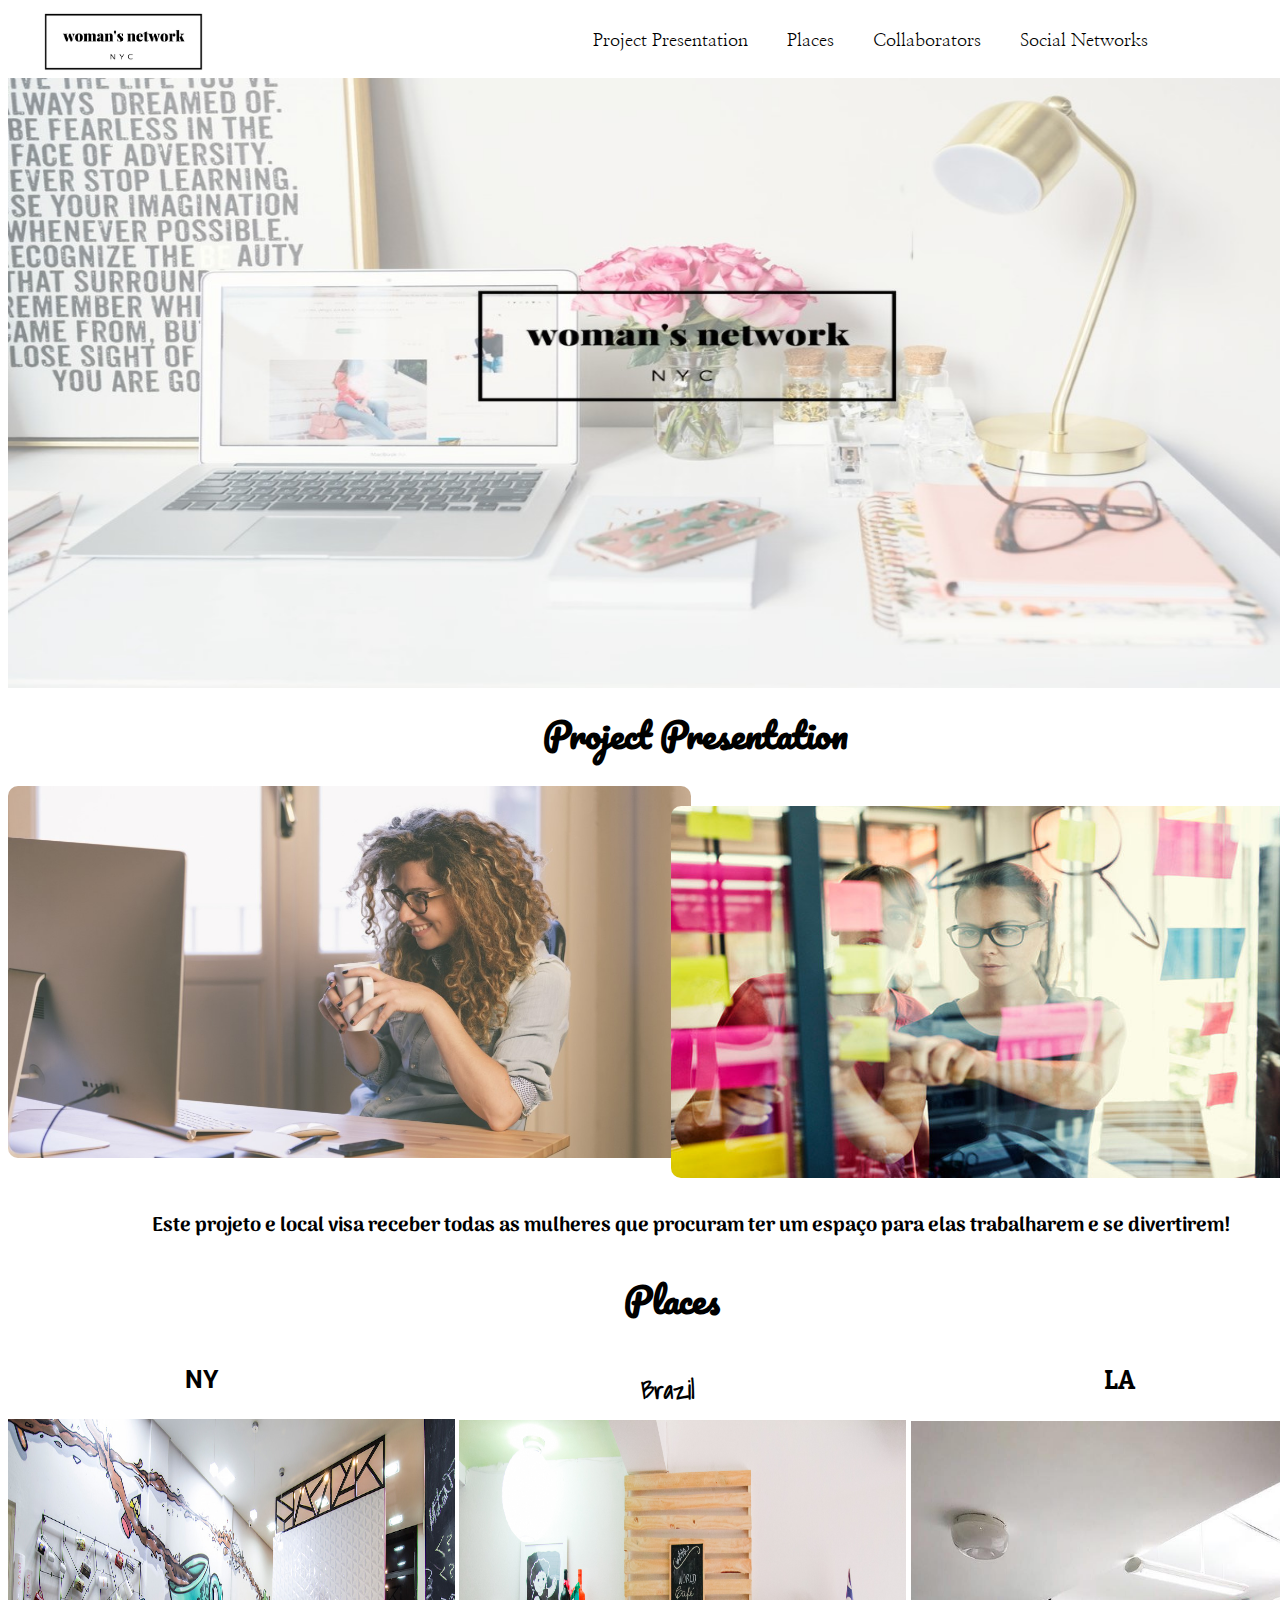
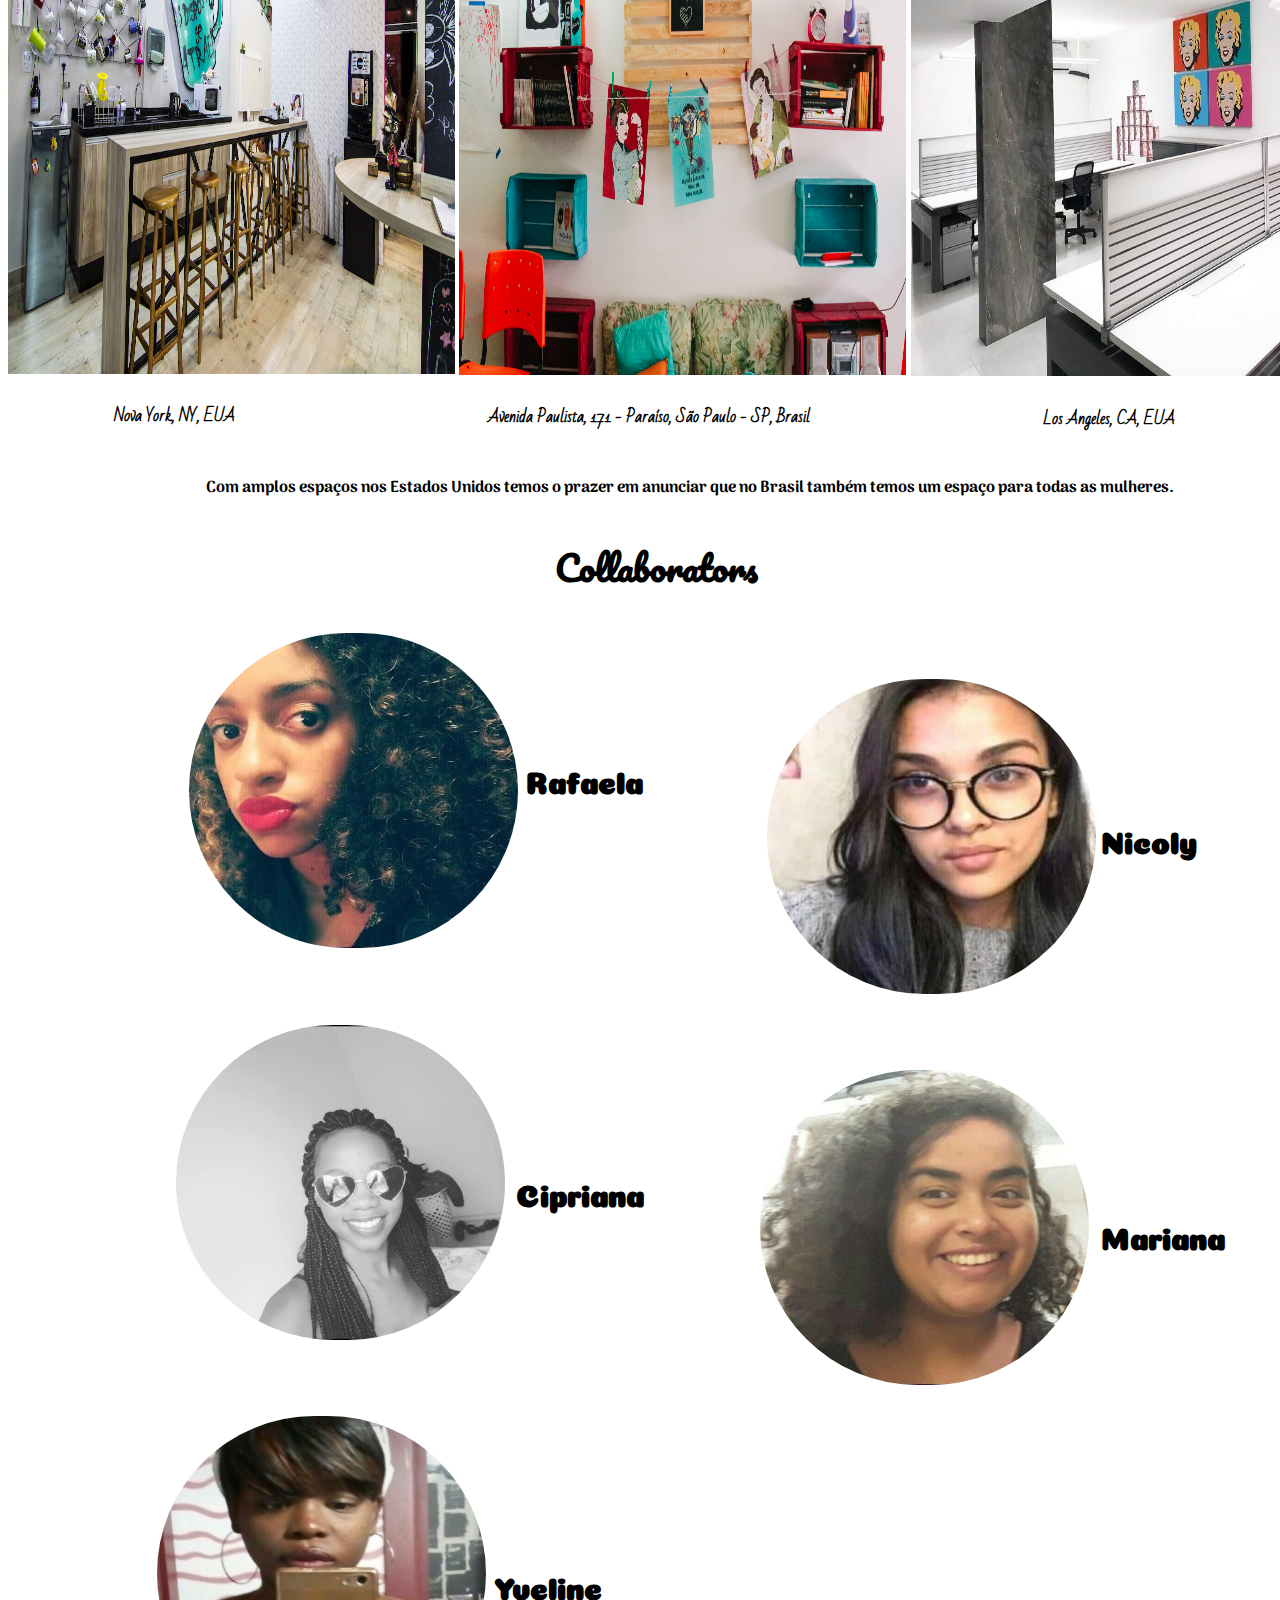
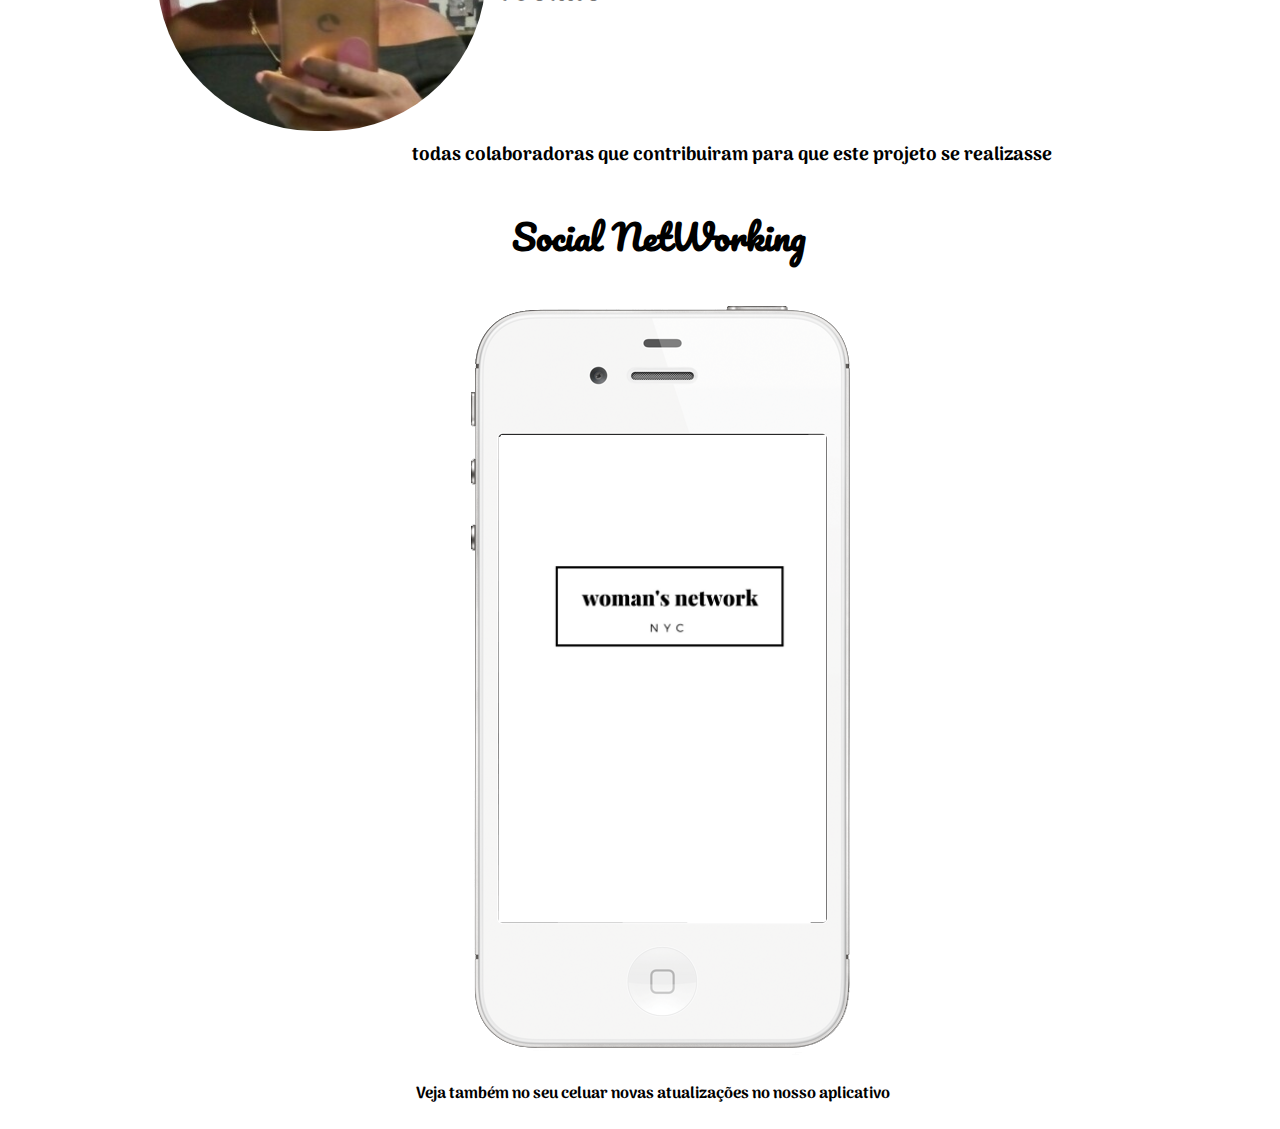
<file: index.html>
<!DOCTYPE html>
<html lang="en">
<head>
    <meta charset="UTF-8">
    <link href="https://fonts.googleapis.com/css?family=Nanum+Myeongjo" rel="stylesheet">
    <link href="https://fonts.googleapis.com/css?family=Fredoka+One|Playfair+Display+SC|Sacramento" rel="stylesheet">
    <link href="https://fonts.googleapis.com/css?family=Arima+Madurai" rel="stylesheet">
    <link href="https://fonts.googleapis.com/css?family=Pacifico" rel="stylesheet">
    <link href="https://fonts.googleapis.com/css?family=Berkshire+Swash|Roboto|Shadows+Into+Light" rel="stylesheet">
    <link href="https://fonts.googleapis.com/css?family=Bad+Script|Enriqueta|Poiret+One|Roboto|Satisfy|Shadows+Into+Light" rel="stylesheet">
    <link href="https://fonts.googleapis.com/css?family=Coiny" rel="stylesheet">
    <title>Document</title>
    <link rel="stylesheet" href="style.css">
</head>
<body>
    <nav>
        <img src="img/logo.png" class="logo">

        <ul>
            <li><a href="">Project Presentation</a> </li>          
            <li><a href="">Places</a> </li>
            <li><a href="">Collaborators</a> </li>
            <li><a href="">Social Networks</a> </li>          
        </ul>
    </nav>
    
    <section>
    <div>
        <img src="img/banner.jpg" class="banner">
    </div>
    
    <div class="presentation">
      
        <h3 class="title" >Project Presentation</h3>        
       
      <img src="img/apresentacao.jpg" class="presentation1"> 
    </div>

    <div>
            <img src="img/apresentacao2.jpg" class="presentation2">
    
            <h4 class="paragrafo" >Este projeto e local visa receber todas as mulheres que procuram ter um espaço para elas trabalharem e se divertirem!
            </h4>
    </div>
    
    <div class="places">
    
        <h3 class="title2">Places</h3>    
        
        <h3 class="text">NY</h3>
        <img src="img/place.jpg" class="place">
        <h4 class="t1">Nova York, NY, EUA</h4>      
       
        <h3 class="text2">Brazil</h3>
        <img src="img/place2.jpg" class="place2">
        <h4 class="t2">Avenida Paulista, 171 - Paraíso, São Paulo - SP, Brasil</h4>
        
        <h3 class="text3">LA</h3>
        <img src="img/place3.jpg" class="place3">
        <h4 class="t3">Los Angeles, CA, EUA</h4>

        <h4 class="stext">
            Com amplos espaços nos Estados Unidos temos o
            prazer em anunciar que no Brasil também temos
            um espaço para todas as mulheres.
        </h4>
    </div>

    <div class="colaborattors" >
        <h3 class="title5" >Collaborators</h3>
        
        <img src="img/colaboradora.jpg" class="colaboradora">
        <h4 class="cola1">Rafaela</h4>
        
        <img src="img/colaboradora2.jpg" class="colaboradora2">
       <h4 class="cola2">Nicoly</h4>
       
       <img src="img/colaboradora3.jpg" class="colaboradora3">
        <h4 class="cola3">Cipriana</h4>
        
        <img src="img/colaboradora4.jpg" class="colaboradora4">
        <h4 class="cola4">Mariana</h4>
        
        <img src="img/colaboradora5.jpg" class="colaboradora5">
        <h4 class="cola5">Yveline</h4>

        <h3 class="p1">todas colaboradoras que contribuiram para que este projeto se realizasse</h3>
    
    <div class="Social Networks">
       <h3 class="cel">Social NetWorking</h3>
        
       <img src="img/celular.jpg" class="cel0">
       
        <img src="img/celular5.jpg" class="cel5">

        <h4 class="master">Veja também no seu celuar novas atualizações no nosso aplicativo</h4>
    </div>
    </div>
</div>
</section>
</body>
</html>
</file>
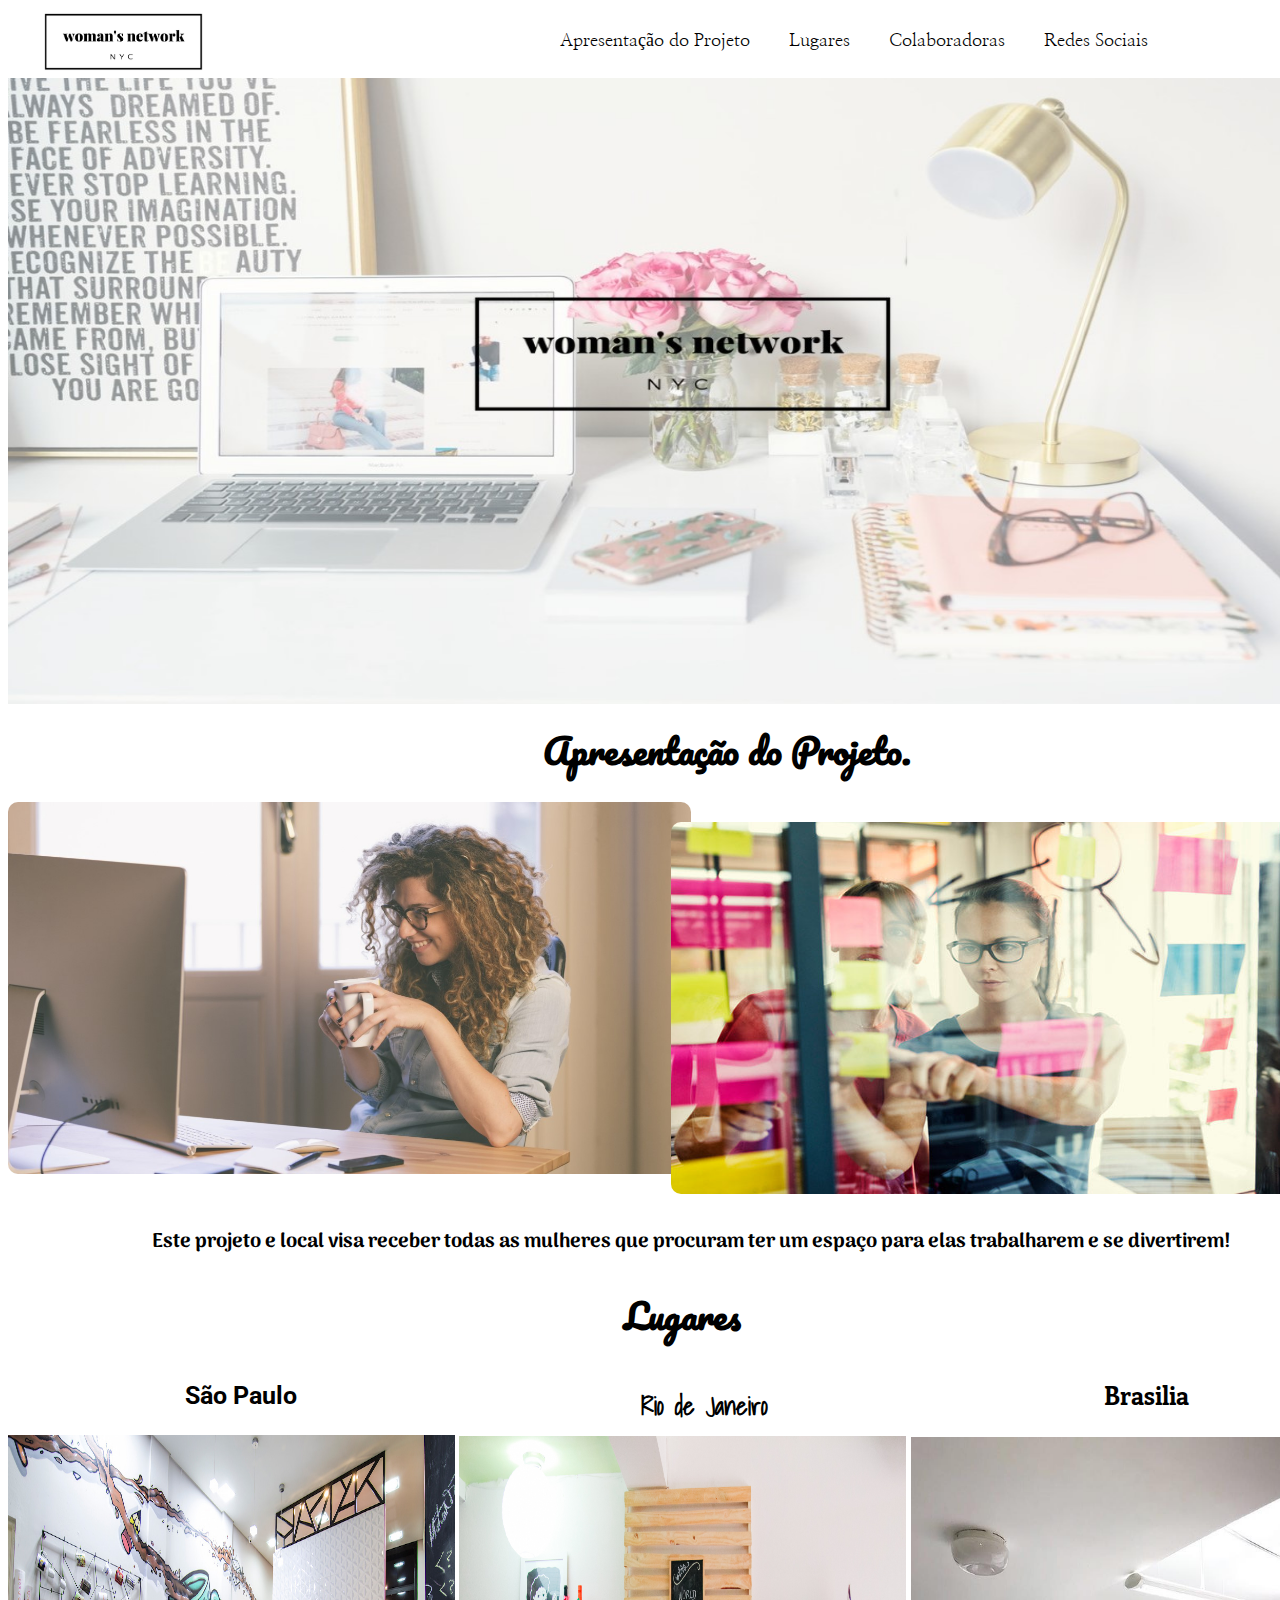
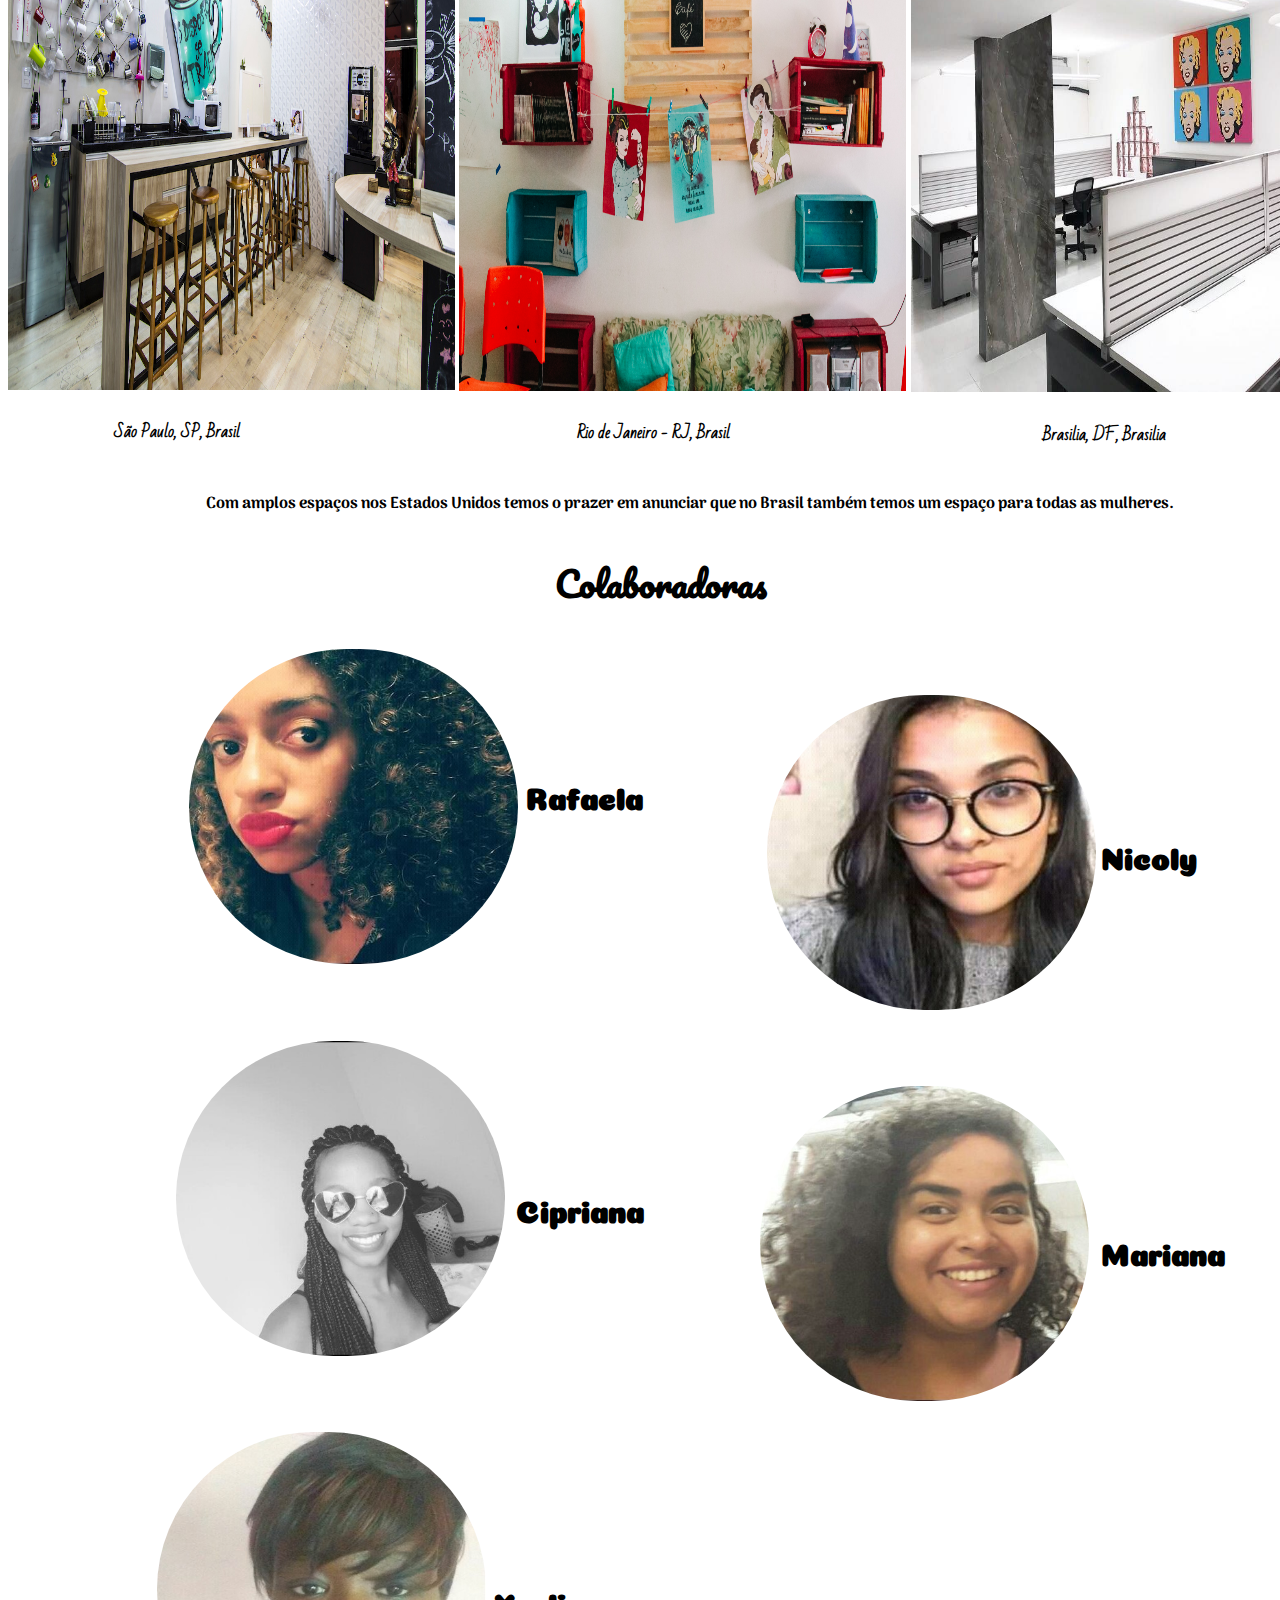
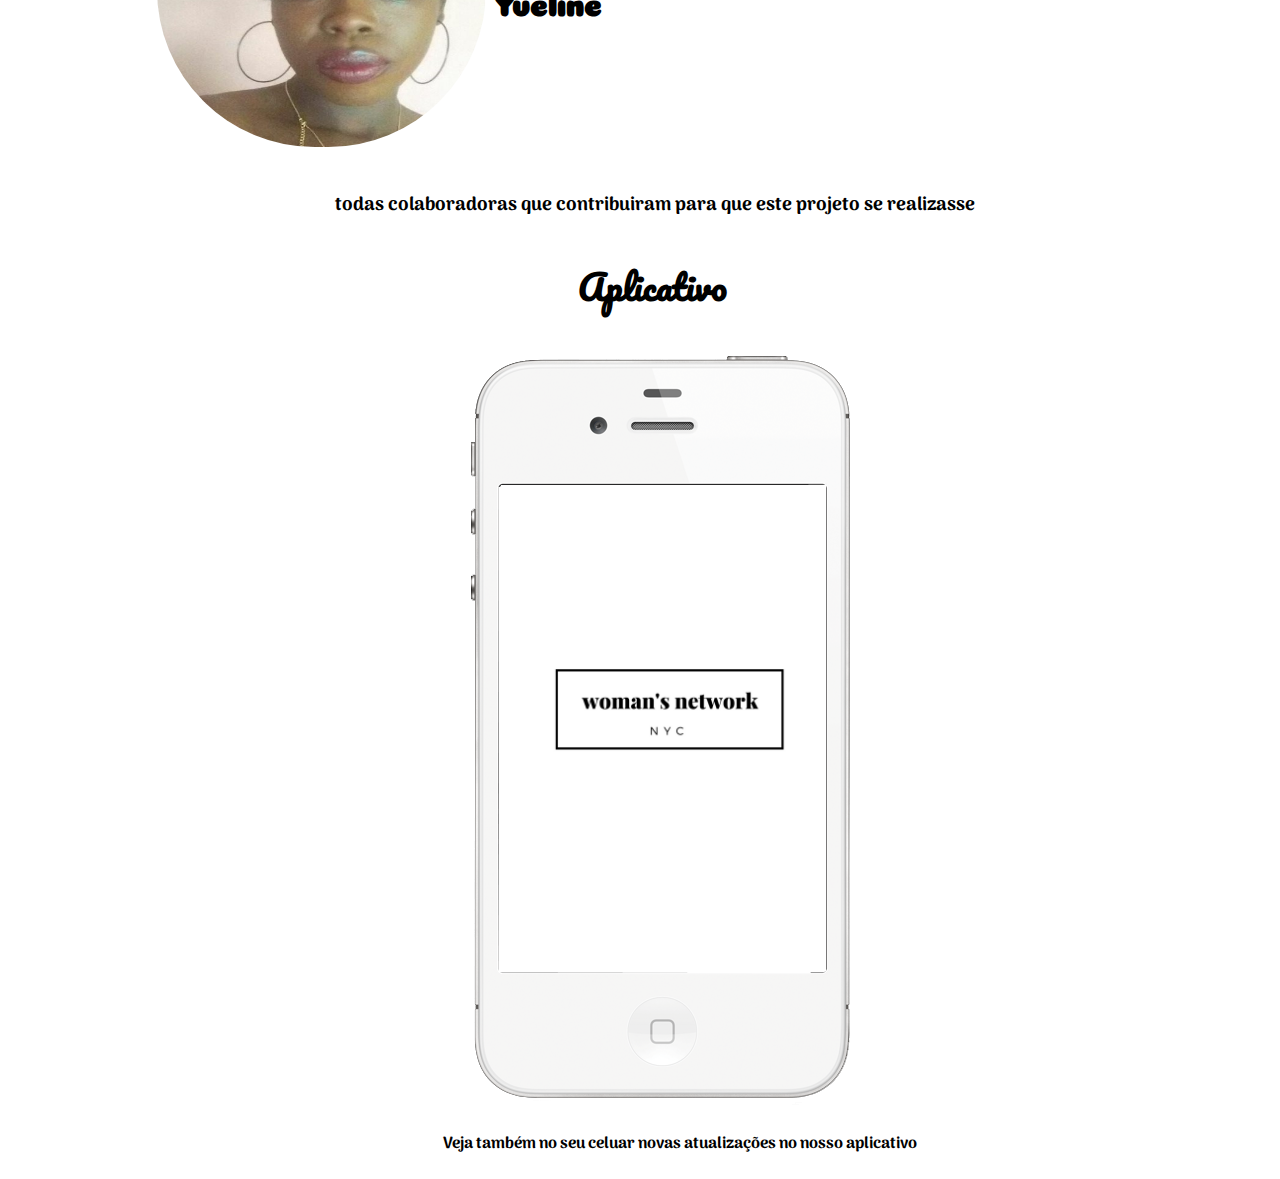
<file: projeto-master/projeto-master/index.html>
<!DOCTYPE html>
<html lang="en">
<head>
    <meta charset="UTF-8">
    <link href="https://fonts.googleapis.com/css?family=Nanum+Myeongjo" rel="stylesheet">
    <link href="https://fonts.googleapis.com/css?family=Fredoka+One|Playfair+Display+SC|Sacramento" rel="stylesheet">
    <link href="https://fonts.googleapis.com/css?family=Arima+Madurai" rel="stylesheet">
    <link href="https://fonts.googleapis.com/css?family=Pacifico" rel="stylesheet">
    <link href="https://fonts.googleapis.com/css?family=Berkshire+Swash|Roboto|Shadows+Into+Light" rel="stylesheet">
    <link href="https://fonts.googleapis.com/css?family=Bad+Script|Enriqueta|Poiret+One|Roboto|Satisfy|Shadows+Into+Light" rel="stylesheet">
    <link href="https://fonts.googleapis.com/css?family=Coiny" rel="stylesheet">
    <title>Document</title>
    <link rel="stylesheet" href="style.css">
</head>
<body>
    <nav>
        <img src="img/logo.png" class="logo">

        <ul>
            <li><a href="">Apresentação do Projeto</a> </li>          
            <li><a href="">Lugares</a> </li>
            <li><a href="">Colaboradoras</a> </li>
            <li><a href="">Redes Sociais</a> </li>          
        </ul>
    </nav>
    
    <section>
    <div>
        <img src="img/banner.jpg" class="banner">
    </div>
    
    <div class="presentation">
      
        <h3 class="title" >Apresentação do Projeto.</h3>        
       
      <img src="img/apresentacao.jpg" class="presentation1"> 
    </div>

    <div>
            <img src="img/apresentacao2.jpg" class="presentation2">
    
            <h4 class="paragrafo" >Este projeto e local visa receber todas as mulheres que procuram ter um espaço para elas trabalharem e se divertirem!
            </h4>
    </div>
    
    <div class="places">
    
        <h3 class="title2">Lugares</h3>    
        
        <h3 class="text">São Paulo</h3>
        <img src="img/place.jpg" class="place">
        <h4 class="t1">São Paulo, SP, Brasil</h4>      
       
        <h3 class="text2">Rio de Janeiro</h3>
        <img src="img/place2.jpg" class="place2">
        <h4 class="t2">Rio de Janeiro - RJ, Brasil</h4>
        
        <h3 class="text3">Brasilia</h3>
        <img src="img/place3.jpg" class="place3">
        <h4 class="t3">Brasilia, DF, Brasilia</h4>

        <h4 class="stext">
            Com amplos espaços nos Estados Unidos temos o
            prazer em anunciar que no Brasil também temos
            um espaço para todas as mulheres.
        </h4>
    </div>

    <div class="colaborattors" >
        <h3 class="title5" >Colaboradoras</h3>
        
        <img src="img/colaboradora.jpg" class="colaboradora">
        <h4 class="cola1">Rafaela</h4>
        
        <img src="img/colaboradora2.jpg" class="colaboradora2">
       <h4 class="cola2">Nicoly</h4>
       
       <img src="img/colaboradora3.jpg" class="colaboradora3">
        <h4 class="cola3">Cipriana</h4>
        
        <img src="img/colaboradora4.jpg" class="colaboradora4">
        <h4 class="cola4">Mariana</h4>
        
        <img src="img/colaboradora5.jpg" class="colaboradora5">
        <h4 class="cola5">Yveline</h4>

        <h3 class="p1">todas colaboradoras que contribuiram para que este projeto se realizasse</h3>
    
    <div class="Social Networks">
       <h3 class="cel">Aplicativo</h3>
        
       <img src="img/celular.jpg" class="cel0">
       
        <img src="img/celular5.jpg" class="cel5">

        <h4 class="master">Veja também no seu celuar novas atualizações no nosso aplicativo</h4>
    </div>
    </div>
</div>
</section>
</body>
</html>
</file>
<file: style.css>
*{
    
    font-family: 'Nanum Myeongjo', serif;
}

.logo{
    width: 163px;
    margin-left: 34px;
}

nav{
    height: 70px;
    background-color: white;
    position: fixed;
    z-index: 0;
    width: 100%;
}

a{
    text-decoration: none;
    list-style-type: none;
    color: black;
}

nav ul{
    float: right;
    font-size: 18px;
    padding-right: 140px;
    padding-top: 4px
}

nav ul li{
    float: left;
    list-style-type: none;
    margin-left: 39px;
}

.banner{
    width: 1358px;
    height: 680px;
}

section presentation{
    display: flex;
    justify-content: space-between;
    flex-wrap: wrap;
}

.presentation1{
    width: 683px;
    height: 372px;
    border-radius: 10px;
    margin-top: -14px;
    padding-left: 0px;
    margin-right: 0;
}

.presentation2{
    width: 671px;
    height: 372px;
    border-radius: 10px;
    margin-top: -424px;
    margin-left: 663px;
}

.title{
    font-size: 35px;
    margin-top: 10px;
    margin-left: 535px;
    font-family: 'Pacifico', cursive; 
}

.paragrafo{
    margin-left: 144px;
    font-family: 'Arima Madurai', cursive;
    font-size: 20px;
}

.place{
    width: 447px;
    height: 555px;
}

.place2{
    width: 447px;
    height: 555px;
    margin-left: 451px;
    margin-top: -15px;
}

.place3{
    width: 447px;
    height: 555px;
    margin-left: 903px;
}

.title2{
font-size: 35px;
margin-top: 10px;
margin-left: 616px;
font-family: 'Pacifico', cursive;
}

.text{
    font-family: 'Roboto', sans-serif;
    font-size: 25px;
    margin-left: 177px;
}

.text2{
    font-family: 'Shadows Into Light', cursive;
    margin-top: -683px;
    margin-left: 633px;
    font-size: 25px;
}

.text3{
    margin-left: 1096px;
    margin-top: -691px;
    font-family: 'Enriqueta', serif;
    font-size: 25px;
}

.t1{
    margin-left: 106px;
    font-family: 'Bad Script', cursive;
}

.t2{
    margin-left: 480px;
    font-family: 'Bad Script', cursive;
}

.t3{
    margin-left: 1035px;
    font-family: 'Bad Script', cursive;
}

.stext{
    margin-left: 198px;
    margin-top: 41px;
    font-family: 'Arima Madurai', cursive;
}

   section colaborattors{
    display: flex;
    justify-content: space-between;
    flex-wrap: wrap;
   }
    
   .colaboradora{
    width: 329px;
    height: 315px;
    border-radius: 2000px;
    margin-left: 181px;
   }

   .colaboradora2{
    width: 329px;
    height: 315px;
    border-radius: 2000px;
    margin-left: 759px;
    margin-top: -156px;
   }

   .colaboradora3{
    width: 329px;
    height: 315px;
    border-radius: 2000px;
    margin-left: 168px;
    margin-top: 129px;
   }

   .colaboradora4{
    width: 329px;
    height: 315px;
    border-radius: 2000px;
    margin-left: 752px;
    margin-top: -179px;
   }

   .colaboradora5{
    width: 329px;
    height: 315px;
    border-radius: 2000px;
    margin-left: 149px;
    margin-top: 124px;
   }

   .title5{
    font-family: 'Pacifico', cursive; 
    font-size: 35px;
    margin-left: 547px;
   }

    .cola1{
        margin-left: 518px;
        margin-top: -191px;
        font-family: 'Coiny', cursive;
        font-size: 30px;
    }

    .cola2{
        margin-left: 1093px;
        margin-top: -177px;
        font-family: 'Coiny', cursive;
        font-size: 30px;
    }

.cola3{
    margin-left: 508px;
    margin-top: -170px;
    font-family: 'Coiny', cursive;
    font-size: 30px;
}

.cola4{
    margin-left: 1093px;
    margin-top: -172px;
    font-family: 'Coiny', cursive;
    font-size: 30px;
}

.cola5{
    margin-left: 486px;
    margin-top: -168px;
    font-family: 'Coiny', cursive;
    font-size: 30px;
}

.p1{
    font-family: 'Arima Madurai', cursive;
    margin-left: 404px;
    margin-top: 138px;
}

 section Social Networks{
    display: flex;
    justify-content: space-between;
    flex-wrap: wrap;
 }
   

.cel0{
    margin-left: 463px;
    margin-top: 4px;
    
}

.cel5{
    margin-left: 90px;
    width: 247px;
    margin: 39px 83px 324px -311px;
}

.cel{
    font-family: 'Pacifico', cursive; 
    margin-left: 504px;
    font-size: 35px;
}

.master{
    font-family: 'Arima Madurai', cursive;
    margin-left: 408px;
}
</file>
<file: projeto-master/projeto-master/style.css>
*{
    
    font-family: 'Nanum Myeongjo', serif;
}

.logo{
    width: 163px;
    margin-left: 34px;
}

nav{
    height: 70px;
    background-color: white;
    position: fixed;
    z-index: 0;
    width: 100%;
}

a{
    text-decoration: none;
    list-style-type: none;
    color: black;
}

nav ul{
    float: right;
    font-size: 18px;
    padding-right: 140px;
    padding-top: 4px
}

nav ul li{
    float: left;
    list-style-type: none;
    margin-left: 39px;
}

.banner{
    width: 1349px;
    height: 696px;
}

section presentation{
    display: flex;
    justify-content: space-between;
    flex-wrap: wrap;
}

.presentation1{
    width: 683px;
    height: 372px;
    border-radius: 10px;
    margin-top: -14px;
    padding-left: 0px;
    margin-right: 0;
}

.presentation2{
    width: 671px;
    height: 372px;
    border-radius: 10px;
    margin-top: -424px;
    margin-left: 663px;
}

.title{
    font-size: 35px;
    margin-top: 10px;
    margin-left: 535px;
    font-family: 'Pacifico', cursive; 
}

.paragrafo{
    margin-left: 144px;
    font-family: 'Arima Madurai', cursive;
    font-size: 20px;
}

.place{
    width: 447px;
    height: 555px;
}

.place2{
    width: 447px;
    height: 555px;
    margin-left: 451px;
    margin-top: -15px;
}

.place3{
    width: 447px;
    height: 555px;
    margin-left: 903px;
}

.title2{
font-size: 35px;
margin-top: 10px;
margin-left: 616px;
font-family: 'Pacifico', cursive;
}

.text{
    font-family: 'Roboto', sans-serif;
    font-size: 25px;
    margin-left: 177px;
}

.text2{
    font-family: 'Shadows Into Light', cursive;
    margin-top: -683px;
    margin-left: 633px;
    font-size: 25px;
}

.text3{
    margin-left: 1096px;
    margin-top: -691px;
    font-family: 'Enriqueta', serif;
    font-size: 25px;
}

.t1{
    margin-left: 106px;
    font-family: 'Bad Script', cursive;
}

.t2{
    margin-left: 569px;
    font-family: 'Bad Script', cursive;
}

.t3{
    margin-left: 1035px;
    font-family: 'Bad Script', cursive;
}

.stext{
    margin-left: 198px;
    margin-top: 41px;
    font-family: 'Arima Madurai', cursive;
}

   section colaborattors{
    display: flex;
    justify-content: space-between;
    flex-wrap: wrap;
   }
    
   .colaboradora{
    width: 329px;
    height: 315px;
    border-radius: 2000px;
    margin-left: 181px;
   }

   .colaboradora2{
    width: 329px;
    height: 315px;
    border-radius: 2000px;
    margin-left: 759px;
    margin-top: -156px;
   }

   .colaboradora3{
    width: 329px;
    height: 315px;
    border-radius: 2000px;
    margin-left: 168px;
    margin-top: 129px;
   }

   .colaboradora4{
    width: 329px;
    height: 315px;
    border-radius: 2000px;
    margin-left: 752px;
    margin-top: -179px;
   }

   .colaboradora5{
    width: 329px;
    height: 315px;
    border-radius: 2000px;
    margin-left: 149px;
    margin-top: 124px;
   }

   .title5{
    font-family: 'Pacifico', cursive; 
    font-size: 35px;
    margin-left: 547px;
   }

    .cola1{
        margin-left: 518px;
        margin-top: -191px;
        font-family: 'Coiny', cursive;
        font-size: 30px;
    }

    .cola2{
        margin-left: 1093px;
        margin-top: -177px;
        font-family: 'Coiny', cursive;
        font-size: 30px;
    }

.cola3{
    margin-left: 508px;
    margin-top: -170px;
    font-family: 'Coiny', cursive;
    font-size: 30px;
}

.cola4{
    margin-left: 1093px;
    margin-top: -172px;
    font-family: 'Coiny', cursive;
    font-size: 30px;
}

.cola5{
    margin-left: 486px;
    margin-top: -168px;
    font-family: 'Coiny', cursive;
    font-size: 30px;
}

.p1{
    font-family: 'Arima Madurai', cursive;
    margin-left: 327px;
    margin-top: 172px;
}

 section Social Networks{
    display: flex;
    justify-content: space-between;
    flex-wrap: wrap;
 }
   

.cel0{
    margin-left: 463px;
    margin-top: 4px;
    
}

.cel5{
    margin-left: 90px;
    width: 247px;
    margin: 39px 83px 271px -311px;
}

.cel{
    font-family: 'Pacifico', cursive; 
    margin-left: 570px;
    font-size: 35px;
}

.master{
    font-family: 'Arima Madurai', cursive;
    margin-left: 435px;
}

@media(max-width: 600px){
}
</file>
